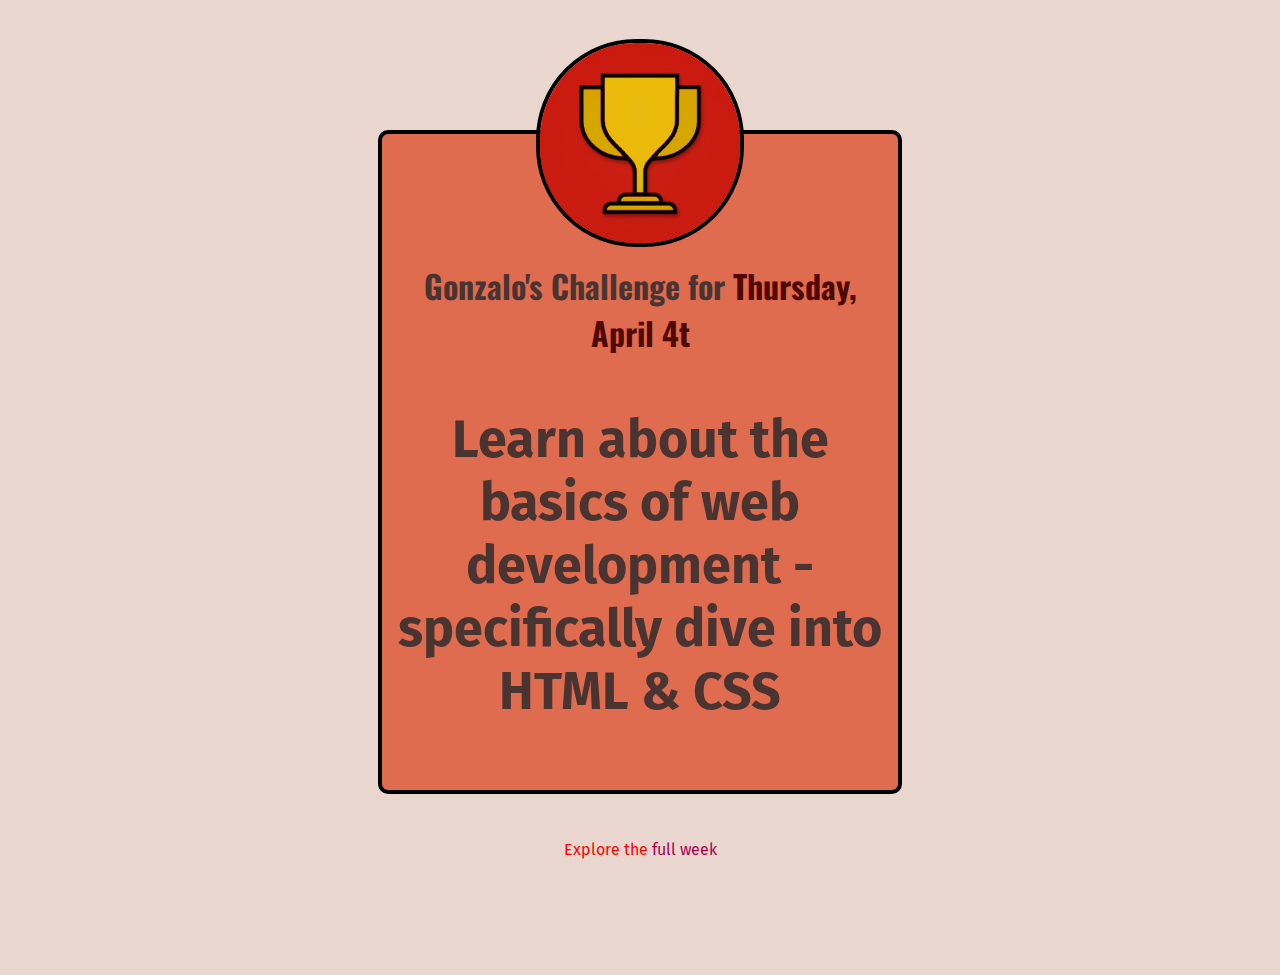
<file: index.html>
<!DOCTYPE html>
<html lang="en">

<head>
    <meta charset="UTF-8">
    <link rel="preconnect" href="https://fonts.googleapis.com">
    <link rel="preconnect" href="https://fonts.gstatic.com" crossorigin>
    <link href="https://fonts.googleapis.com/css2?family=Fira+Sans&family=Oswald:wght@700&display=swap"
        rel="stylesheet">
    <link rel="preconnect" href="https://fonts.googleapis.com">
    <link rel="preconnect" href="https://fonts.gstatic.com" crossorigin>
    <link href="https://fonts.googleapis.com/css2?family=Fira+Sans&family=Oswald:wght@700&display=swap"
        rel="stylesheet">
    <title>My Daily Challenge</title>
    <link rel="stylesheet" href="./styles/shared.css">
    <link rel="stylesheet" href="./styles/daily-challenge.css">
</head>

<body>
    <header id="header__index">
        <img id="thopy-image" src="./images/challenges-trophy.jpg" alt="the-price">
        <h1>Gonzalo's Challenge for <span>Thursday, April 4t</span></h1>
        <p id="todays-challenge">Learn about the basics of web development -
            specifically dive
            into HTML & CSS
        </p>
    </header>
    <footer>
        <p>Explore the
            <a href="./full-week.html">full week</a>
        </p>
    </footer>
</body>

</html>
</file>
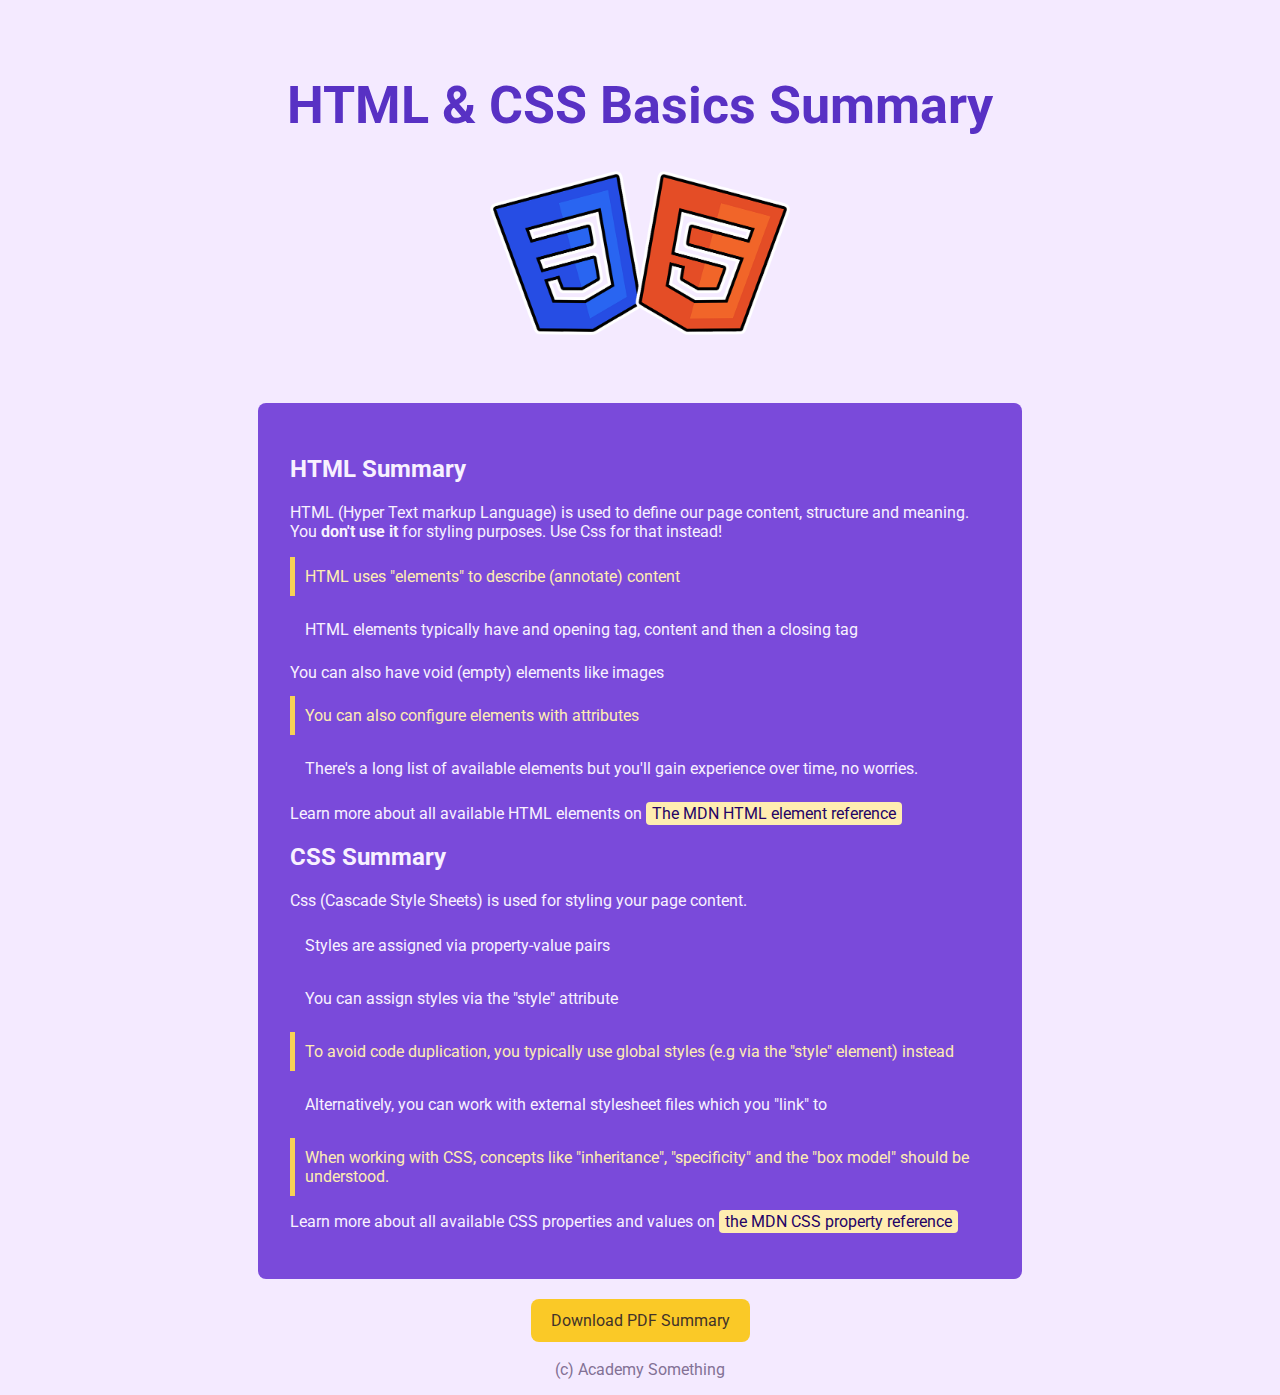
<file: challenge-max-version.html>
<!DOCTYPE html>
<html lang="en">

<head>
    <meta charset="UTF-8">
    <meta name="viewport" content="width=device-width, initial-scale=1.0">
    <link rel="preconnect" href="https://fonts.googleapis.com">
    <link rel="preconnect" href="https://fonts.gstatic.com" crossorigin>
    <link
        href="https://fonts.googleapis.com/css2?family=Roboto:ital,wght@0,100;0,300;0,400;0,500;0,700;0,900;1,100;1,300;1,400;1,500;1,700;1,900&display=swap"
        rel="stylesheet">
    <link rel="stylesheet" href="./styles/challenge-max-version.css">
    <title>Challenge - Max Version</title>
</head>

<body>
    <header>
        <h1>HTML & CSS Basics Summary</h1>
        <img src="./images/html-css.png" alt="HTML and CSS logo">
    </header>
    <main>
        <h2>HTML Summary</h2>
        <p>HTML (Hyper Text markup Language) is used to define our page content, structure and meaning. You <span
                class="highlighted"> don't use it</span>
            for styling purposes. Use Css for that instead!</p>
        <ul id="html-list">
            <li class="extra-importante">
                HTML uses "elements" to describe (annotate) content
            </li>
            <li>
                HTML elements typically have and opening tag, content and then a closing tag
            </li>
            <liclass="extra-importante">
                You can also have void (empty) elements like images
                </li>
                <li class="extra-importante">
                    You can also configure elements with attributes
                </li>
                <li>
                    There's a long list of available elements but you'll gain experience over time, no worries.
                </li>
        </ul>
        <p>Learn more about all available HTML elements on <a
                href="https://developer.mozilla.org/en-US/docs/Web/HTML/Element" target="_blank">The MDN HTML element
                reference</a>
        </p>
        <h2>CSS Summary</h2>
        <p>Css (Cascade Style Sheets) is used for styling your page content.</p>
        <ul>
            <li>Styles are assigned via property-value pairs</li>
            <li>You can assign styles via the "style" attribute</li>
            <li class="extra-importante">To avoid code duplication, you typically use global styles (e.g via the "style"
                element)
                instead</li>
            <li>Alternatively, you can work with external stylesheet files which you "link" to</li>
            <li class="extra-importante">When working with CSS, concepts like "inheritance", "specificity" and the "box
                model"
                should be
                understood.</li>
        </ul>
        <p>Learn more about all available CSS properties and values on <a
                href="https://developer.mozilla.org/en-US/docs/Web/CSS/Reference" target="_blank">the MDN CSS property
                reference</a>
        </p>
    </main>
    <footer>
        <a href="./files/html-css-basics-summary.pdf" target="_blank">Download PDF Summary</a>
        <p>(c) Academy Something</p>
    </footer>
</body>

</html>
</file>
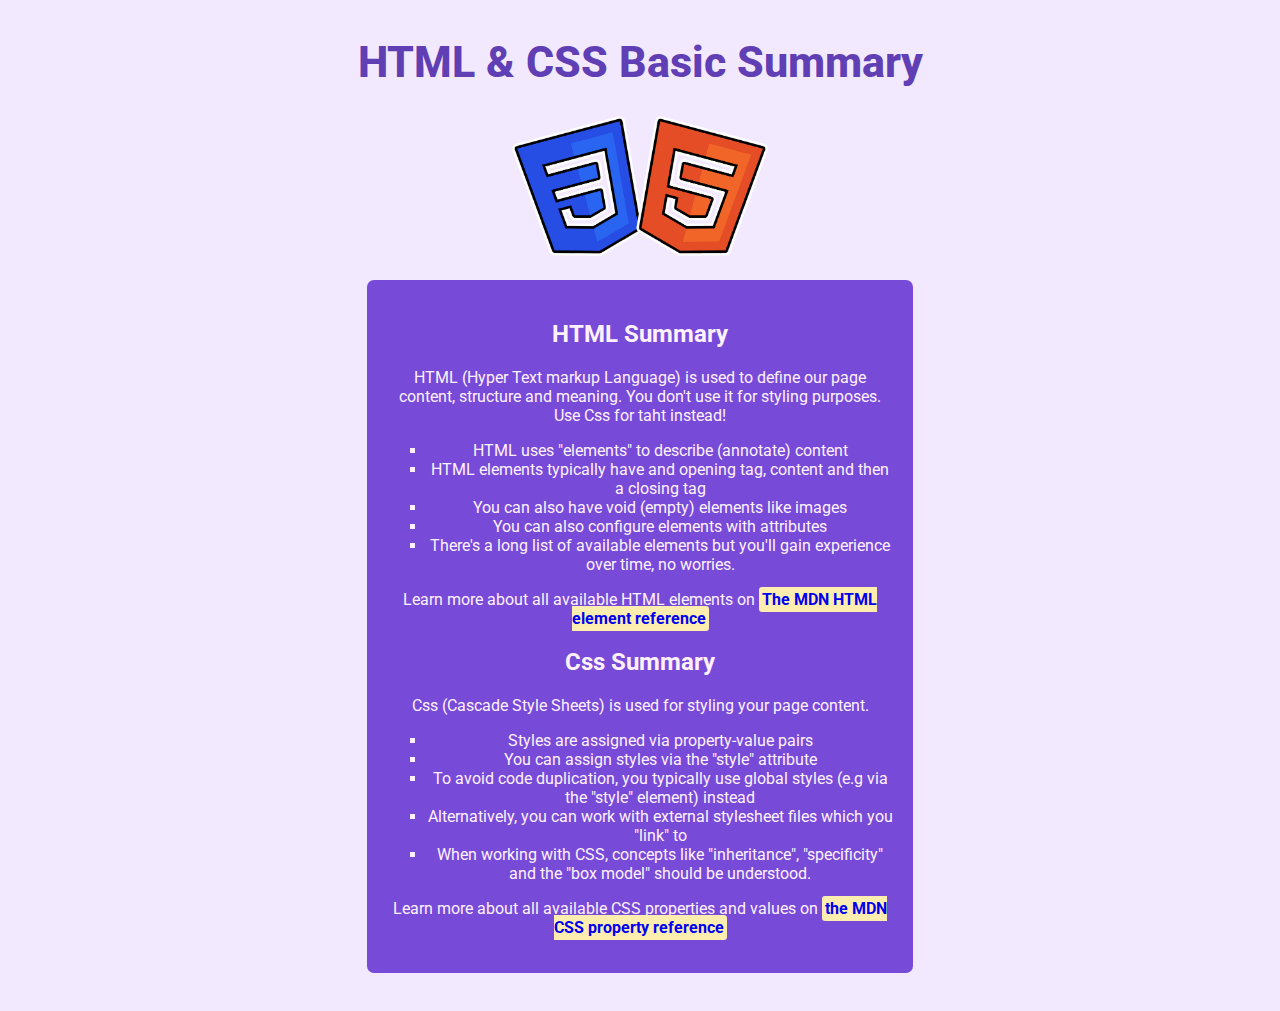
<file: challenge.html>
<!DOCTYPE html>
<html lang="en">

<head>
    <meta charset="UTF-8">
    <meta name="viewport" content="width=device-width, initial-scale=1.0">
    <link rel="preconnect" href="https://fonts.googleapis.com">
    <link rel="preconnect" href="https://fonts.gstatic.com" crossorigin>
    <link
        href="https://fonts.googleapis.com/css2?family=Roboto:ital,wght@0,100;0,300;0,400;0,500;0,700;0,900;1,100;1,300;1,400;1,500;1,700;1,900&display=swap"
        rel="stylesheet">
    <link rel="stylesheet" href="./styles/challenge.css">
    <title>Document</title>
</head>

<body>
    <header id="header_section">
        <h1>
            HTML & CSS Basic Summary
        </h1>
        <img src="./images/html-css.png" alt="html_logo-image">
    </header>
    <main id="main_section">
        <h2>HTML Summary</h2>
        <p>HTML (Hyper Text markup Language) is used to define our page content, structure and meaning. You don't use it
            for styling purposes. Use Css for taht instead!</p>

        <ul>
            <li>
                HTML uses "elements" to describe (annotate) content
            </li>
            <li>
                HTML elements typically have and opening tag, content and then a closing tag
            </li>
            <li>
                You can also have void (empty) elements like images
            </li>
            <li>
                You can also configure elements with attributes
            </li>
            <li>
                There's a long list of available elements but you'll gain experience over time, no worries.
            </li>
        </ul>

        <p>Learn more about all available HTML elements on <a
                href="https://developer.mozilla.org/en-US/docs/Web/HTML/Element" target="_blank">The MDN HTML element
                reference</a></p>

        <h2>Css Summary</h2>
        <p>Css (Cascade Style Sheets) is used for styling your page content.</p>
        <ul>
            <li>Styles are assigned via property-value pairs</li>
            <li>You can assign styles via the "style" attribute</li>
            <li>To avoid code duplication, you typically use global styles (e.g via the "style" element) instead</li>
            <li>Alternatively, you can work with external stylesheet files which you "link" to</li>
            <li>When working with CSS, concepts like "inheritance", "specificity" and the "box model" should be
                understood.</li>
        </ul>
        <p>Learn more about all available CSS properties and values on <a
                href="https://developer.mozilla.org/en-US/docs/Web/CSS/Reference" target="_blank">the MDN CSS property
                reference</a></p>
    </main>
    <footer>

    </footer>
</body>

</html>
</file>
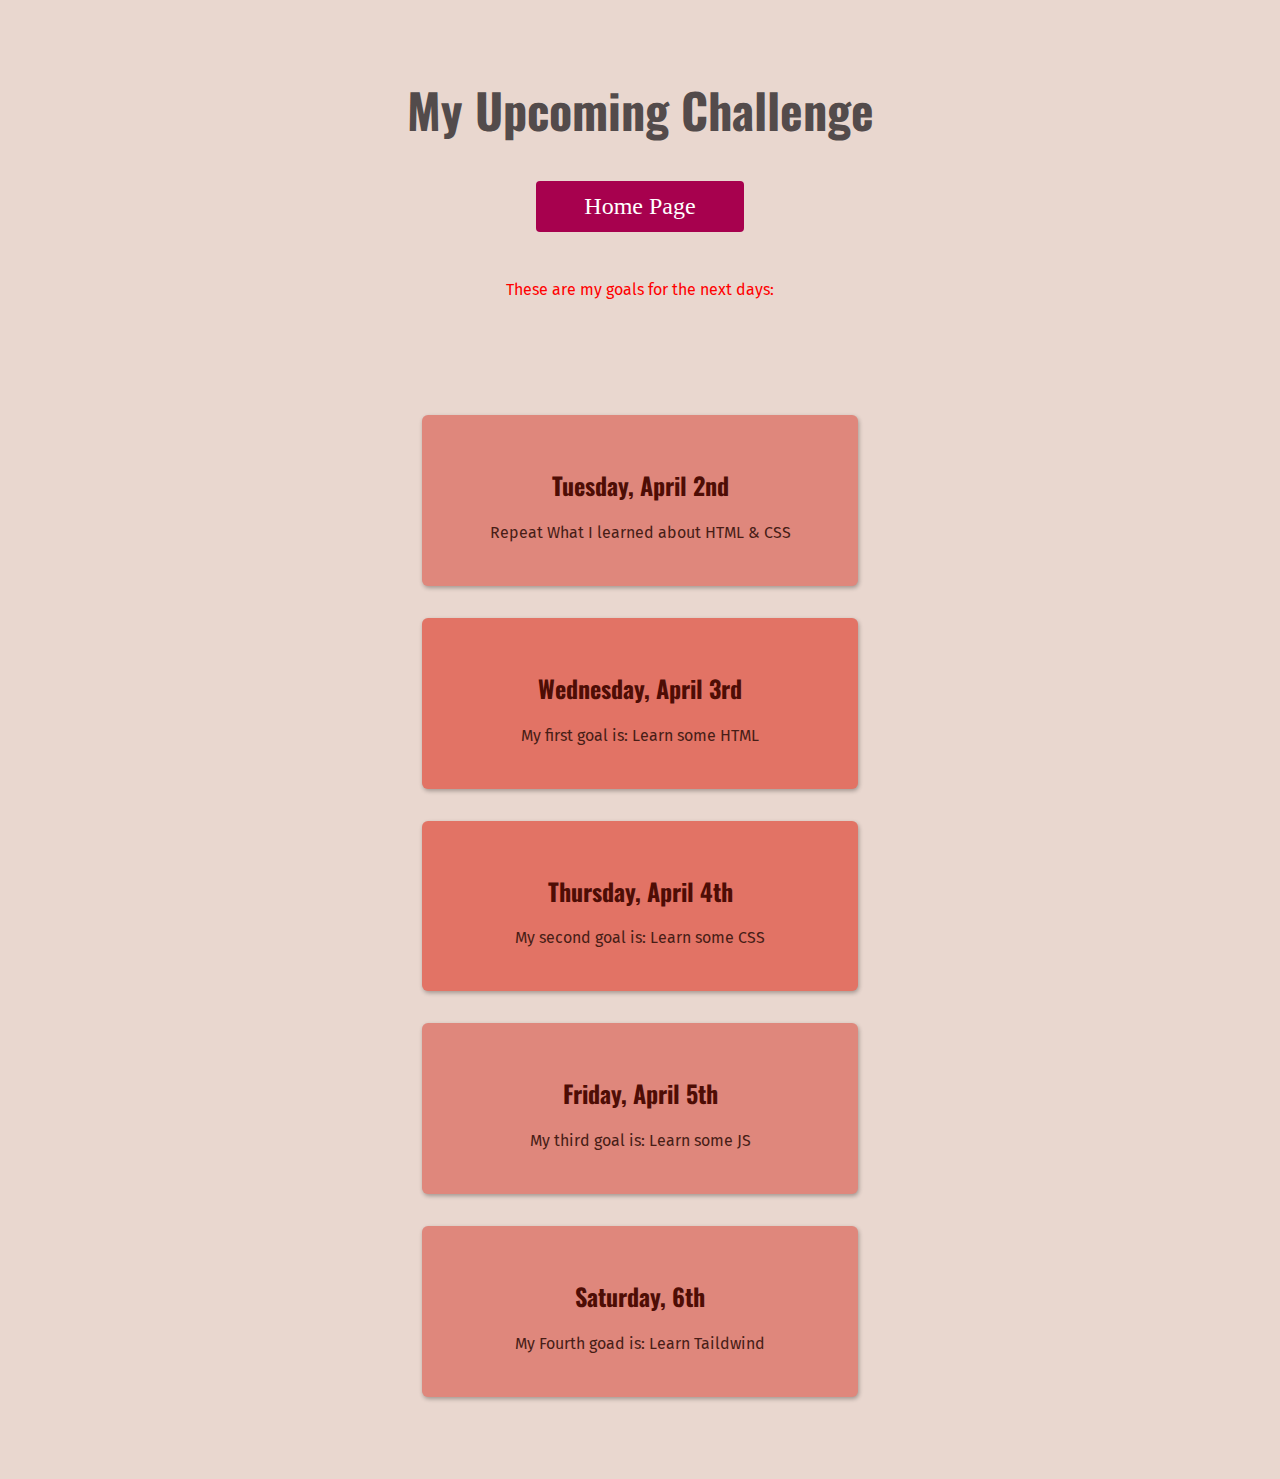
<file: full-week.html>
<!DOCTYPE html>
<html lang="en">

<head>
    <meta charset="UTF-8">
    <meta name="viewport" content="width=device-width, initial-scale=1.0">
    <link rel="preconnect" href="https://fonts.googleapis.com">
    <link rel="preconnect" href="https://fonts.gstatic.com" crossorigin>
    <link href="https://fonts.googleapis.com/css2?family=Fira+Sans&family=Oswald:wght@700&display=swap"
        rel="stylesheet">
    <link rel="preconnect" href="https://fonts.googleapis.com">
    <link rel="preconnect" href="https://fonts.gstatic.com" crossorigin>
    <link
        href="https://fonts.googleapis.com/css2?family=Fira+Sans:ital,wght@0,100;0,200;0,300;0,400;0,500;0,600;0,700;0,800;0,900;1,100;1,200;1,300;1,400;1,500;1,600;1,700;1,800;1,900&display=swap"
        rel="stylesheet">
    <title>My Upcoming Challenge</title>
    <link rel="stylesheet" href="./styles/shared.css">
    <link rel="stylesheet" href="./styles/full-week.css">
</head>

<body>
    <header>
        <h1>My Upcoming Challenge</h1>
        <a href="./index.html">Home Page</a>
        <p id="description">These are my goals for the next days: </p>
    </header>
    <main>
        <ul>
            <li>
                <h2>Tuesday, April 2nd</h2>
                <p>Repeat What I learned about HTML & CSS</p>
            </li>
            <li class="highlight-goal">
                <h2>Wednesday, April 3rd</h2>
                <p>My first goal is: Learn some HTML</p>
            </li>
            <li class="highlight-goal">
                <h2>Thursday, April 4th</h2>
                <p>My second goal is: Learn some CSS</p>
            </li>
            <li>
                <h2>Friday, April 5th</h2>
                <p>My third goal is: Learn some JS</p>
            </li>
            <li>
                <h2>Saturday, 6th</h2>
                <p>My Fourth goad is: Learn Taildwind</p>
            </li>
        </ul>
    </main>
</body>

</html>
</file>
<file: styles/shared.css>
body {
    text-align: center;
    background-color: rgb(233, 215, 207);
    margin: 50px;
    display: flex;
    flex-direction: column;
    align-items: center;
}

#header__index {
    background-color: rgb(224, 108, 80);
    border: 4px solid black;
    border-radius: 10px;
    width: 45%;
    margin: 30px;
    padding: 15px;

}


#thopy-image {
    margin-top: -110px;
    margin-bottom: -10px;
    border: 4px solid black;
}


img {
    width: 200px;
    height: 200px;
    border-radius: 100px;
}

h1 {
    font-family: 'Oswald';
    color: rgb(83, 75, 75);
}


p {
    font-family: 'Fira Sans';
    color: red;
}

a {
    color: rgb(167, 1, 78);
    text-decoration: none;
}

a:hover {
    text-decoration: underline;
}

#todays-challenge {
    color: rgb(170, 96, 83);
    font-weight: bold;
    font-size: 52px;
}
</file>
<file: styles/daily-challenge.css>
body {
    margin: 100px;
}

img {
    width: 200px;
    height: 200px;
    border-radius: 100px;
}

h1 {
    font-family: 'Oswald';
    color: rgb(73, 52, 49);
}

p {
    font-family: 'Fira Sans';
    color: red;
}

a {
    color: rgb(167, 1, 78);
    text-decoration: none;
}

a:hover {
    text-decoration: underline;
}

#todays-challenge {
    color: rgb(73, 52, 49);
    font-weight: bold;
    font-size: 52px;
}

span {
    color: rgb(80, 9, 0);
}
</file>
<file: styles/challenge-max-version.css>
body {
    background-color: rgb(244, 234, 255);
    font-family: 'Roboto', sans-serif;
}

main {
    background-color: rgb(122, 74, 218);
    padding: 32px;
    width: 700px;
    margin: 32px auto;
    border-radius: 8px;
    color: rgb(248, 241, 255);
}

footer {
    text-align: center;
}

footer p {
    color: rgb(131, 113, 149);
    margin-top: 30px;
}

footer a {
    padding: 12px 20px;
    border-radius: 8px;
    background-color: rgb(250, 201, 39);
    color: rgb(66, 51, 41)
}



h1 {
    font-size: 52px;
    color: rgb(88, 49, 196);
}

header {
    text-align: center;
    padding: 32px;
}

header img {
    width: 300px;
}

ul {
    margin: 0;
    padding: 0;
    list-style: none;
}

li {
    margin: 14px 0;
    padding: 10px;
    border-left: 5px solid transparent;
}

a {
    text-decoration: none;
    color: rgb(36, 3, 102);
    background-color: rgb(255, 237, 177);
    padding: 2px 6px;
    border-radius: 4px;
}

a:hover,
a:active {
    background-color: rgb(250, 201, 209);
}

.extra-importante {
    color: rgb(255, 237, 177);
    border-color: rgb(247, 209, 85);
}

.highlighted {
    font-weight: bold;
}
</file>
<file: styles/challenge.css>
body {
    font-family: 'Roboto';
    display: flex;
    flex-direction: column;
    align-items: center;
    text-align: center;
    background-color: rgb(243, 233, 255);
}


#header_section>h1 {
    color: rgb(96, 62, 180);
    font-size: 43px;
    font-weight: 800;
}

img {
    width: 32%;
    margin-bottom: 20px;
}

#main_section {
    background-color: rgb(119, 74, 216);
    border-radius: 7px;
    padding: 20px;
    width: 30%;
    color: rgb(255, 241, 255);
    width: 40%;
}

#main_section p a {
    background-color: rgb(253, 237, 175);
    text-decoration: none;
    border-radius: 3px;
    padding: 3px;
    font-weight: bold;
}

ul {
    list-style-type: square;
}

footer {
    margin: 15px;
}

button {
    background-color: rgb(249, 201, 39);
    border-radius: 7px;
    font-weight: 600;
    padding: 10px 12px;
    border: none;
}

a {
    text-decoration: none;
}
</file>
<file: styles/full-week.css>
header {
    margin-bottom: 64px;
}

h1 {
    font-size: 48px;
    margin: 24px 0;
}

#description {
    margin-top: 36px;
}

/* header p {
    margin-top: 36px;
} */

a {
    padding: 12px 48px;
    background-color: rgb(167, 1, 78);
    color: white;
    border-radius: 4px;
    font-size: 24px;
    display: inline-block;
    margin: 12px 0;
}

a:hover {
    background-color: rgb(145, 70, 105);
    text-decoration: none;
}

ul {
    list-style: none;
    width: 500px;
    margin: 36px auto 0 auto;
    padding: 0;
}


li {
    margin: 32px;
    padding: 32px 32px;
    background-color: rgb(223, 135, 124);
    border-radius: 6px;
    box-shadow: 1px 2px 4px rgba(0, 0, 0, 0.3);
}

h2 {
    color: rgb(78, 13, 5);
    font-family: 'Oswald', 'sans-serif';
}

main p {
    margin: 12px;
    color: rgb(71, 29, 22);
}

.highlight-goal {
    background-color: rgb(226, 115, 101);
}
</file>
